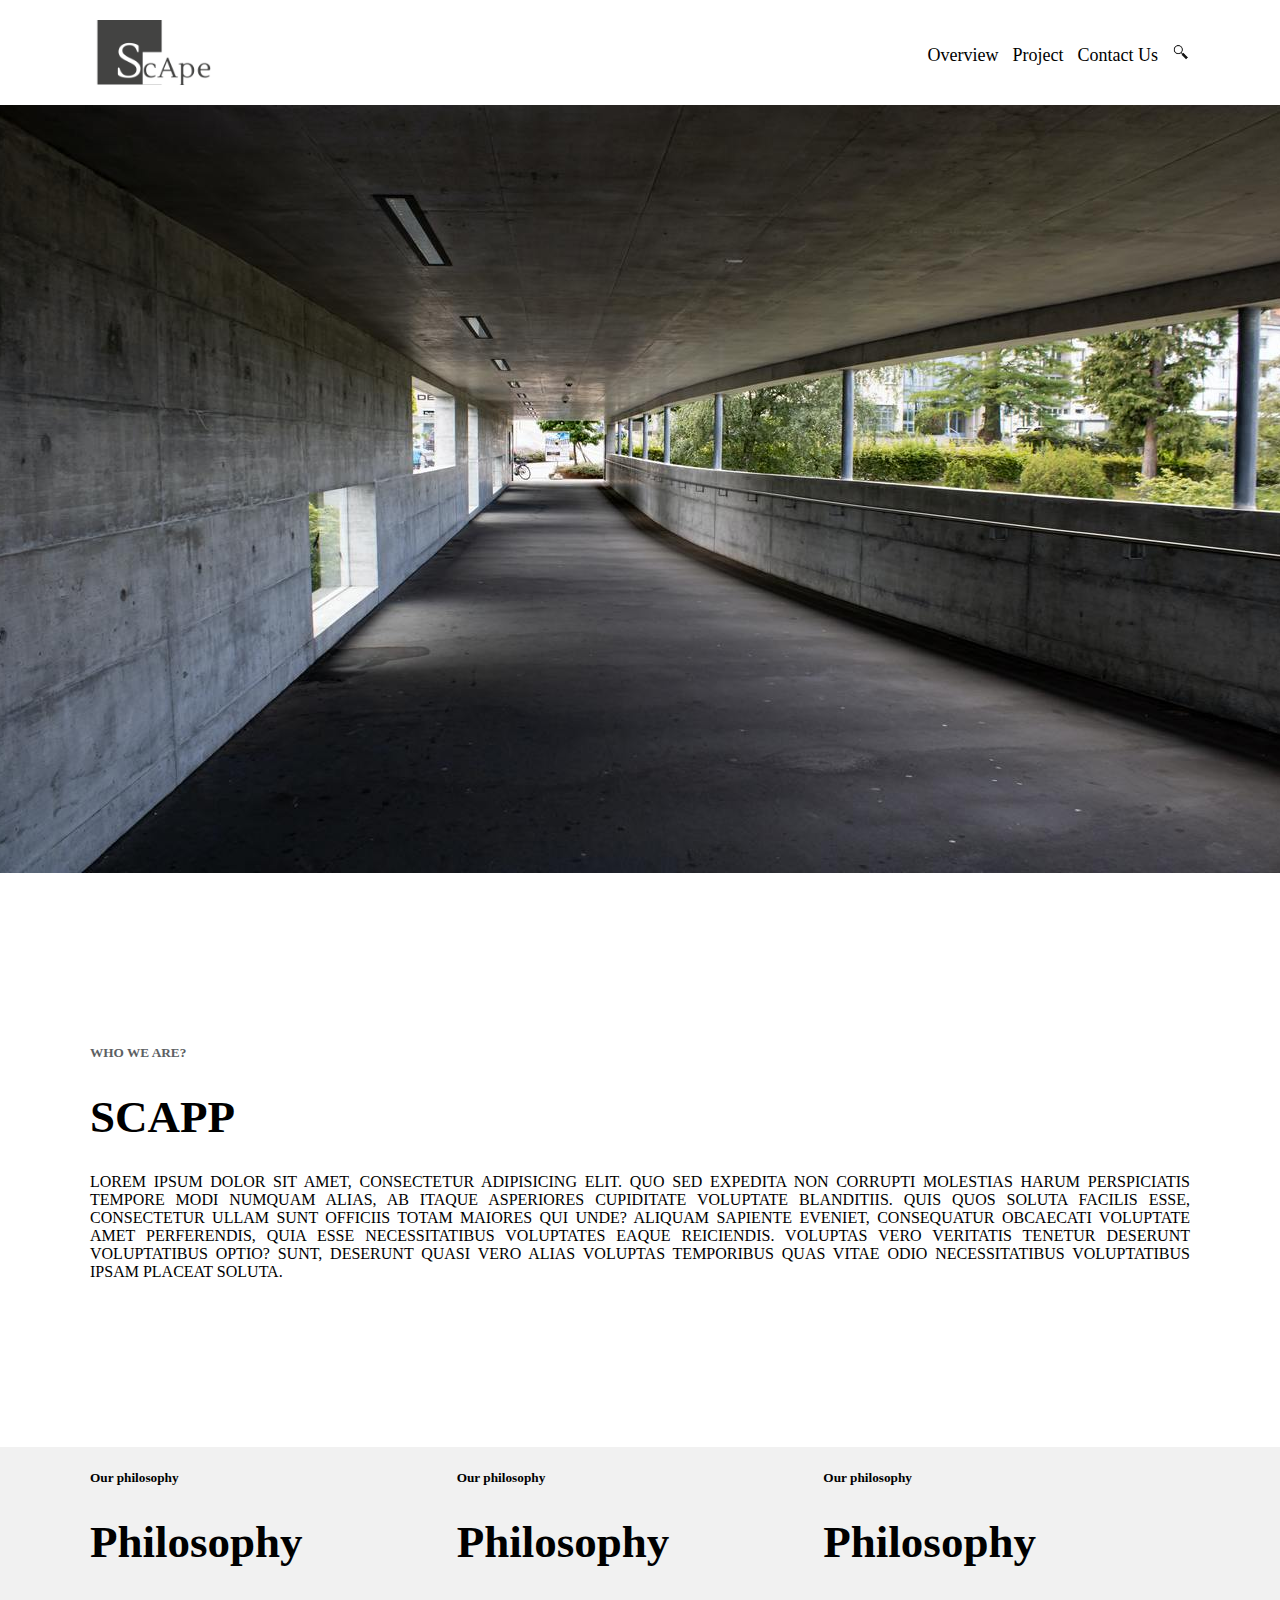
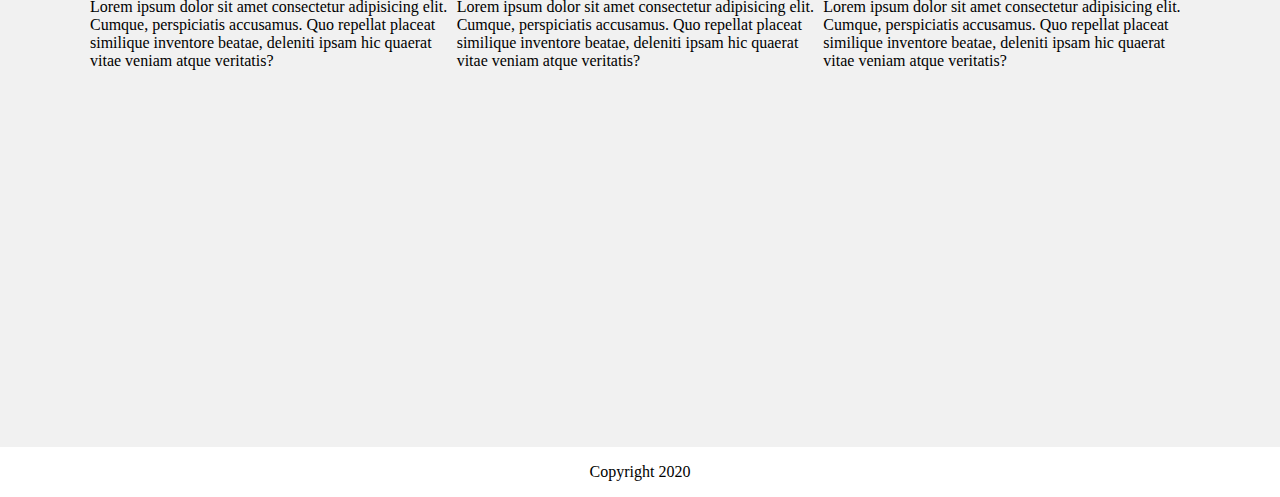
<file: index.html>
<!DOCTYPE html>
<html lang="en">

<head>
    <meta charset="UTF-8">
    <meta name="viewport" content="width=device-width, initial-scale=1.0">
    <title>Document</title>
    <link rel="stylesheet" href="style.css">
</head>

<body>
    <div class="container">
        <div class="header clearfix">
            <img src="logo.png" alt="" id="logo">
            <div class="wrapMenu">
                <a href="profile.html" class="Menu">Overview</a>
                <a href="" class="Menu">Project</a>
                <a href="" class="Menu">Contact Us</a>
                <a href=""><img src="searchButton.png" alt="search" class="Menu" id="searchButton">
                </a>
            </div>
        </div>
        <div class="hero"></div>

        <div class="content">
            
            <div class="desc">
                <h5>WHO WE ARE?</h5>
                <h1>SCAPP</h1>
                <p>Lorem ipsum dolor sit amet, consectetur adipisicing elit. Quo sed expedita non corrupti molestias harum perspiciatis tempore modi numquam alias, ab itaque asperiores cupiditate voluptate blanditiis. Quis quos soluta facilis esse, consectetur ullam sunt officiis totam maiores qui unde? Aliquam sapiente eveniet, consequatur obcaecati voluptate amet perferendis, quia esse necessitatibus voluptates eaque reiciendis. Voluptas vero veritatis tenetur deserunt voluptatibus optio? Sunt, deserunt quasi vero alias voluptas temporibus quas vitae odio necessitatibus voluptatibus ipsam placeat soluta.
                </p>
            </div>
            <div class="wrapValuer">
                <div class="value">
                    <div class="box-1">
                        <h5>Our philosophy</h5>
                        <h1>Philosophy</h1>
                        <p>Lorem ipsum dolor sit amet consectetur adipisicing elit. Cumque, perspiciatis accusamus. Quo repellat placeat similique inventore beatae, deleniti ipsam hic quaerat vitae veniam atque veritatis?</p>
                    </div>

                    <div class="box-2">
                        <h5>Our philosophy</h5>
                        <h1>Philosophy</h1>
                        <p>Lorem ipsum dolor sit amet consectetur adipisicing elit. Cumque, perspiciatis accusamus. Quo repellat placeat similique inventore beatae, deleniti ipsam hic quaerat vitae veniam atque veritatis?</p>
                    </div>

                    <div class="box-3">
                        <h5>Our philosophy</h5>
                        <h1>Philosophy</h1>
                        <p>Lorem ipsum dolor sit amet consectetur adipisicing elit. Cumque, perspiciatis accusamus. Quo repellat placeat similique inventore beatae, deleniti ipsam hic quaerat vitae veniam atque veritatis?</p>
                    </div>
                </div>
            </div>
                
        </div>

        <div class="footer">
            <p class="copy">Copyright 2020</p>
        </div>
        
    </div>

    
</body>

</html>
</file>
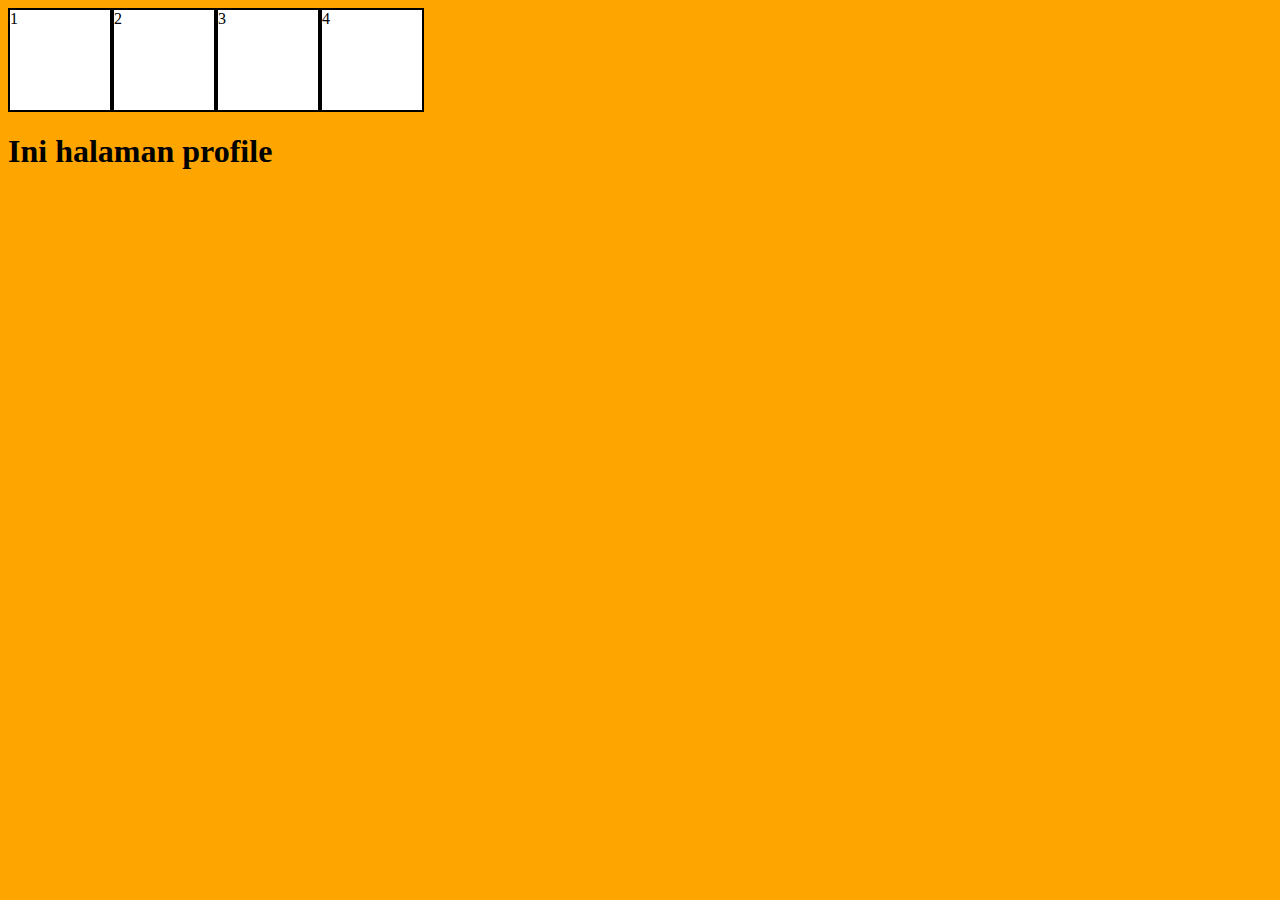
<file: profile.html>
<!DOCTYPE html>
<html lang="en">
<head>
    <meta charset="UTF-8">
    <meta name="viewport" content="width=device-width, initial-scale=1.0">
    <title>Flexbox</title>
    <link rel="stylesheet" href="profile.css">
</head>
<body>
    <div class="flex-parent">
        <div class="flex-child">1</div>
        <div class="flex-child">2</div>
        <div class="flex-child">3</div>
        <div class="flex-child">4</div>
    </div>
    <h1>Ini halaman profile</h1>
</body>
</html>
</file>
<file: style.css>
body{
    margin: 0px;
    padding: 0px;
}

h1{
    font-size: 45px;
}
.container{
    margin: 0px;
    padding: 0px;
}

/*--1.Bagian Header--*/

.header{
    /* display: flex;
    flex-wrap: nowrap; */
    width: 1100px;
    height: 65px;
    margin: auto;
    justify-content: space-between;
    background-color: white;
    padding: 20px 5px;
    position: fixed;
    left: 50%;
    margin-left: -550px;

}

/*--Untuk membersihkan dari float--*/
.clearfix:after{
    clear: both;
    display: table;
    content: "";
}

#logo{
    height: 65px;
    display: block;
    float: left;
}
.wrapMenu{
    /* display: flex;
    align-items: flex-end; */
    display: inline-block;
    float: right;
    margin-top: 20px;
}

#searchButton{
    height: 18px;
}

.Menu{
    color: black;
    padding: 3px 5px 0px 5px;
    text-decoration: none;
    text-align: center;
    font-size: 18px;
    font-family: ;
}

.Menu:hover{
    text-decoration: underline;
}

.hero{
    padding-top: 108px;
    width: 100%;
    height: 765px;
    background-position: bottom;
    background-image: url(hero_50.jpg);
    background-position: (250,250);
    background-repeat: no-repeat;
}

.content{

}

.desc{
    width: 1100px;
    padding-top: 150px;
    padding-bottom: 150px;
    margin: auto;
}

.desc h5{
    color: rgb(92, 96, 99);
    /* margin-bottom: 20px; */
}

.desc h1{
    /* margin-bottom: 35px;
    margin-top: 0px; */
}

.desc p{
    text-align: justify;
    text-transform: uppercase;
}

.value{
    display: flex;
    flex-direction: row;
    width: 1100px;
    margin: auto;
}

.wrapValuer{
    height: 600px;
    margin: auto;
    background-color: rgb(241, 241, 241);
}

.copy{
    text-align: center ;
}
</file>
<file: profile.css>
body{
    background: orange;

}

.flex-parent{
    display: flex;
}

.flex-child{
    color: black;
    background: white;
    border: 2px solid black;
    width: 100px;
    height: 100px;
}
</file>
